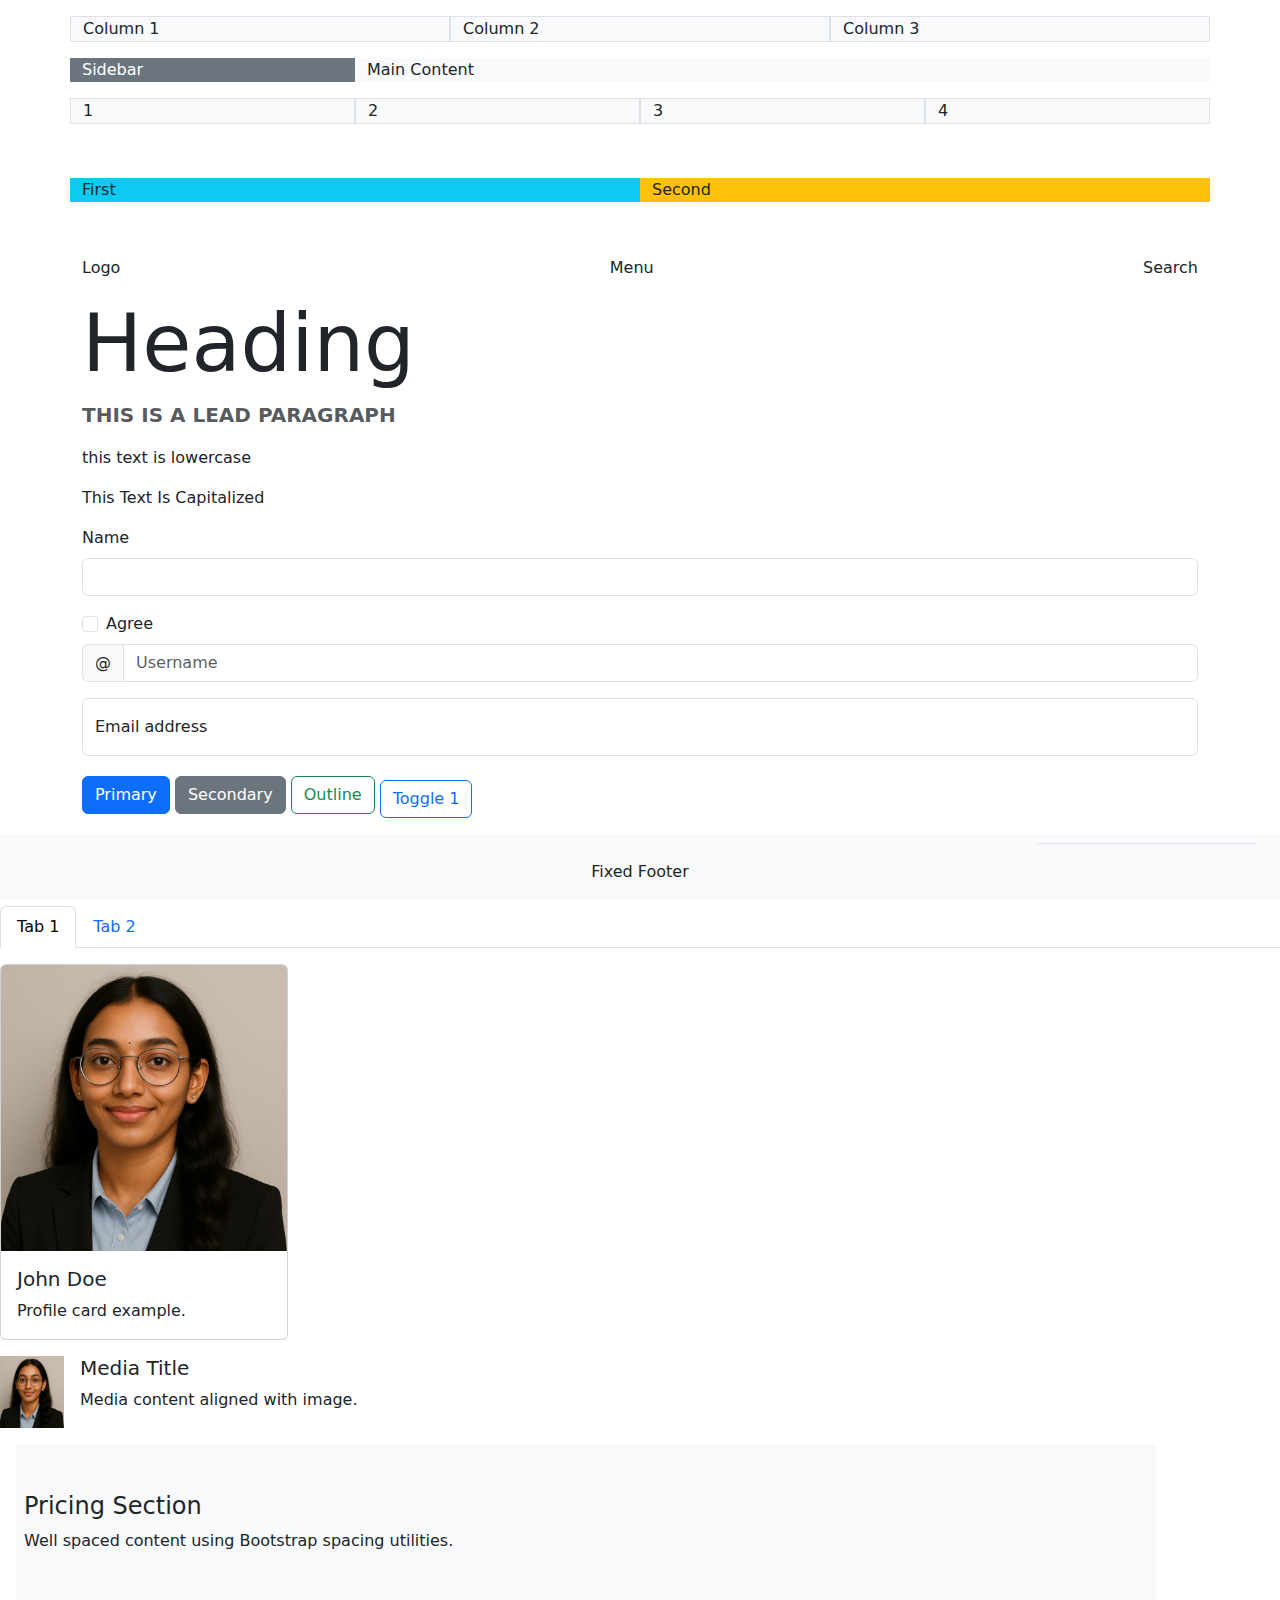
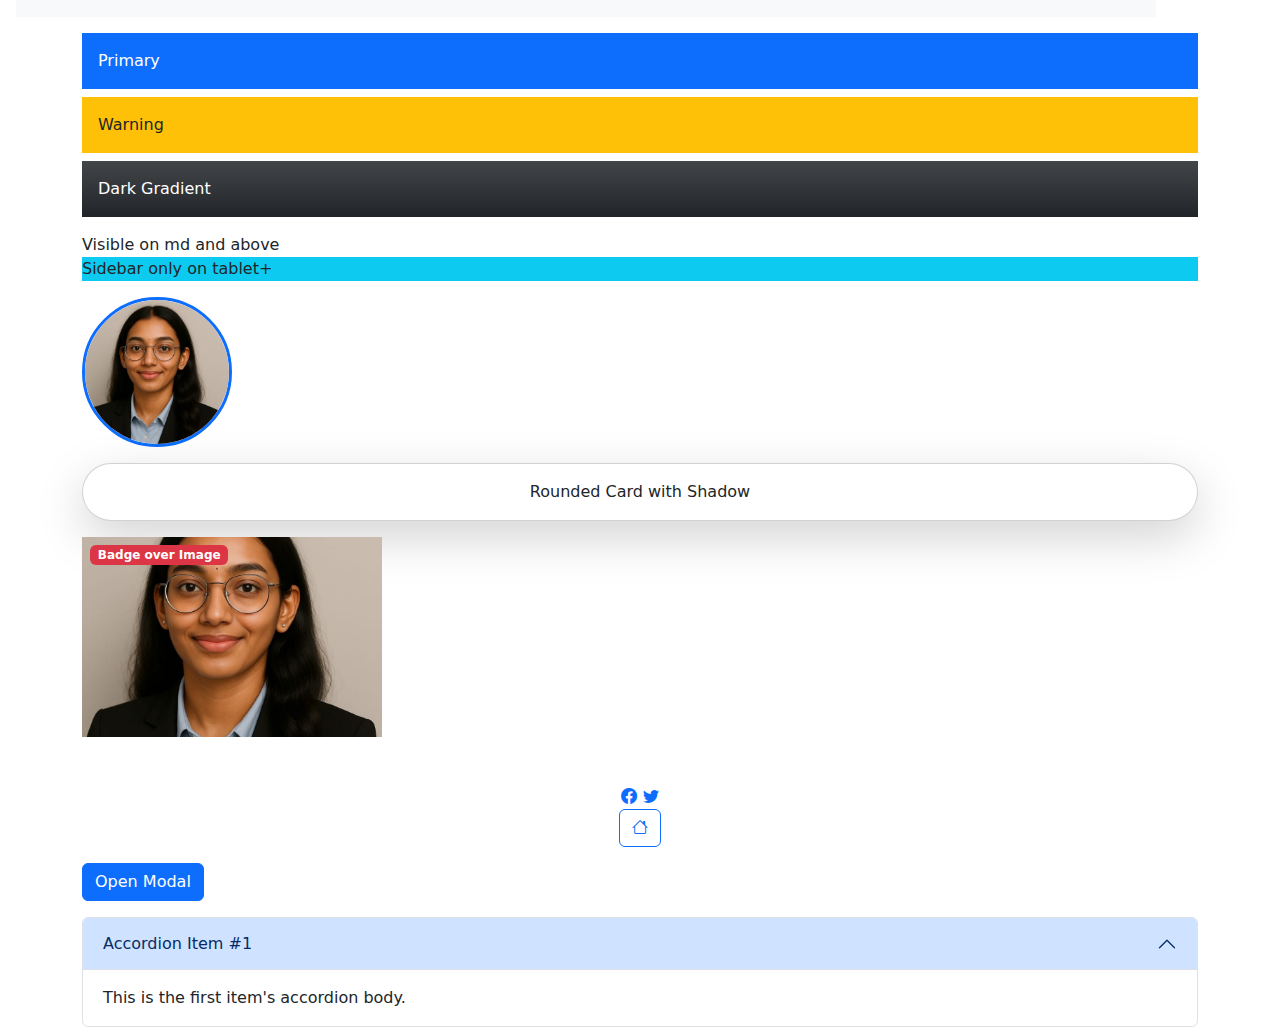
<file: module1_BOOTSTRAP5/bootstrap_exercises.html>
<!DOCTYPE html>
<html lang="en">
<head>
  <meta charset="UTF-8">
  <meta name="viewport" content="width=device-width, initial-scale=1.0">
  <title>Bootstrap 5 Exercises</title>
  <!-- Exercise 1.1: Bootstrap 5 CDN -->
  <link href="https://cdn.jsdelivr.net/npm/bootstrap@5.3.0/dist/css/bootstrap.min.css" rel="stylesheet">
  <!-- Exercise 2.2: Bootstrap Bundle JS -->
  <script src="https://cdn.jsdelivr.net/npm/bootstrap@5.3.0/dist/js/bootstrap.bundle.min.js" defer></script>
  <!-- Exercise 17.1: Bootstrap Icons -->
  <link href="https://cdn.jsdelivr.net/npm/bootstrap-icons@1.10.5/font/bootstrap-icons.css" rel="stylesheet">
  <style>
    /* For Exercise 16.1 */
    .footer {
      position: fixed;
      bottom: 0;
      width: 100%;
      background-color: #f8f9fa;
      text-align: center;
      padding: 1rem;
    }
    /* For Exercise 16.2 */
    .image-container {
      position: relative;
      display: inline-block;
    }
    .badge-over-image {
      position: absolute;
      top: 10px;
      right: 10px;
    }
  </style>
</head>
<body>
  <!-- Exercise 3.1 & 3.2 -->
  <div class="container mt-3">
    <div class="row">
      <div class="col-12 col-sm-6 col-lg-4 bg-light border">Column 1</div>
      <div class="col-12 col-sm-6 col-lg-4 bg-light border">Column 2</div>
      <div class="col-12 col-sm-6 col-lg-4 bg-light border">Column 3</div>
    </div>
  </div>

  <!-- Exercise 4.1 -->
  <div class="container mt-3">
    <div class="row">
      <div class="col-md-3 bg-secondary text-white">Sidebar</div>
      <div class="col-md-9 bg-light">Main Content</div>
    </div>
  </div>

  <!-- Exercise 4.2 -->
  <div class="container mt-3">
    <div class="row">
      <div class="col-sm-3 bg-light border">1</div>
      <div class="col-sm-3 bg-light border">2</div>
      <div class="col-sm-3 bg-light border">3</div>
      <div class="col-sm-3 bg-light border">4</div>
    </div>
  </div>

  <!-- Exercise 5.1 & 5.2 -->
  <div class="container mt-3">
    <div class="row justify-content-center align-items-center" style="height: 100px;">
      <div class="col-md-6 order-md-2 bg-warning">Second</div>
      <div class="col-md-6 order-md-1 bg-info">First</div>
    </div>
  </div>

  <!-- Exercise 6.1 & 6.2 -->
  <div class="container d-flex flex-column flex-md-row justify-content-between align-items-center mt-3">
    <div>Logo</div>
    <div>Menu</div>
    <div>Search</div>
  </div>

  <!-- Exercise 7.1 & 7.2 -->
  <div class="container mt-3">
    <h1 class="display-1">Heading</h1>
    <p class="lead text-muted fw-bold text-uppercase">This is a lead paragraph</p>
    <p class="text-lowercase">THIS TEXT IS LOWERCASE</p>
    <p class="text-capitalize">this text is capitalized</p>
  </div>

  <!-- Exercise 8.1 -->
  <div class="container mt-3">
    <form>
      <div class="mb-3">
        <label class="form-label">Name</label>
        <input type="text" class="form-control">
      </div>
      <div class="form-check">
        <input class="form-check-input" type="checkbox">
        <label class="form-check-label">Agree</label>
      </div>
      <div class="input-group mt-2">
        <span class="input-group-text">@</span>
        <input type="text" class="form-control" placeholder="Username">
      </div>
    </form>
  </div>

  <!-- Exercise 8.2 -->
  <div class="container mt-3">
    <form>
      <div class="form-floating">
        <input type="email" class="form-control" id="floatingInput" placeholder="name@example.com">
        <label for="floatingInput">Email address</label>
      </div>
    </form>
  </div>

  <!-- Exercise 9.1 & 9.2 -->
  <div class="container mt-3">
    <button class="btn btn-primary">Primary</button>
    <button class="btn btn-secondary">Secondary</button>
    <button class="btn btn-outline-success">Outline</button>
    <div class="btn-group mt-2" role="group">
      <input type="checkbox" class="btn-check" id="btncheck1">
      <label class="btn btn-outline-primary" for="btncheck1">Toggle 1</label>
    </div>
  </div>

  <!-- Exercise 10.1 -->
  <nav class="navbar navbar-expand-lg navbar-light bg-light mt-3">
    <div class="container-fluid">
      <a class="navbar-brand" href="#">Logo</a>
      <div class="collapse navbar-collapse">
        <ul class="navbar-nav me-auto">
          <li class="nav-item"><a class="nav-link" href="#">Home</a></li>
        </ul>
        <form class="d-flex">
          <input class="form-control me-2" type="search" placeholder="Search">
        </form>
      </div>
    </div>
  </nav>

  <!-- Exercise 10.2 -->
  <ul class="nav nav-tabs mt-3">
    <li class="nav-item">
      <a class="nav-link active" href="#">Tab 1</a>
    </li>
    <li class="nav-item">
      <a class="nav-link" href="#">Tab 2</a>
    </li>
  </ul>

  <!-- Exercise 11.1 -->
  <div class="card mt-3" style="width: 18rem;">
    <img src="image.jpg" class="card-img-top" alt="Profile Picture">
    <div class="card-body">
      <h5 class="card-title">John Doe</h5>
      <p class="card-text">Profile card example.</p>
    </div>
  </div>

  <!-- Exercise 11.2 -->
  <div class="d-flex mt-3">
    <img src="image.jpg" class="me-3" alt="User Image" width="64">
    <div>
      <h5>Media Title</h5>
      <p>Media content aligned with image.</p>
    </div>
  </div>

  <!-- Exercise 12.1 & 12.2 -->
  <div class="container mt-3 m-3 p-2 py-5 bg-light">
    <h4>Pricing Section</h4>
    <p>Well spaced content using Bootstrap spacing utilities.</p>
  </div>

  <!-- Exercise 13.1 & 13.2 -->
  <div class="container mt-3">
    <div class="p-3 mb-2 bg-primary text-white">Primary</div>
    <div class="p-3 mb-2 bg-warning text-dark">Warning</div>
    <div class="p-3 mb-2 bg-dark bg-gradient text-white">Dark Gradient</div>
  </div>

  <!-- Exercise 14.1 & 14.2 -->
  <div class="container mt-3">
    <div class="d-none d-md-block">Visible on md and above</div>
    <div class="d-none d-md-block bg-info">Sidebar only on tablet+</div>
  </div>

  <!-- Exercise 15.1 & 15.2 -->
 <div class="container mt-3">
  <img src="image.jpg" class="border border-primary border-3 rounded-circle mb-3" style="width: 150px; height: 150px; object-fit: cover;" alt="Profile Image">
  <div class="card shadow-lg rounded-pill">
    <div class="card-body text-center">Rounded Card with Shadow</div>
  </div>
</div>


  <!-- Exercise 16.1 & 16.2 -->
<div class="container mt-3">
  <div class="image-container position-relative" style="width: 300px; height: 200px;">
    <img src="image.jpg" class="img-fluid w-100 h-100" alt="Product Image" style="object-fit: cover;">
    <span class="badge bg-danger position-absolute top-0 start-0 m-2">Badge over Image</span>
  </div>
</div>


  <div class="footer">Fixed Footer</div>

  <!-- Exercise 17.1 & 17.2 -->
  <footer class="mt-5 text-center">
    <a href="#"><i class="bi bi-facebook"></i></a>
    <a href="#"><i class="bi bi-twitter"></i></a><br>
    <button class="btn btn-outline-primary"><i class="bi bi-house"></i></button>
  </footer>

  <!-- Exercise 18.1 -->
  <div class="container mt-3">
    <button type="button" class="btn btn-primary" data-bs-toggle="modal" data-bs-target="#exampleModal">Open Modal</button>
    <div class="modal fade" id="exampleModal" tabindex="-1">
      <div class="modal-dialog">
        <div class="modal-content">
          <div class="modal-header">
            <h5 class="modal-title">Modal Title</h5>
            <button type="button" class="btn-close" data-bs-dismiss="modal"></button>
          </div>
          <div class="modal-body">This is a modal body.</div>
        </div>
      </div>
    </div>
  </div>

  <!-- Exercise 18.2 -->
  <div class="accordion container mt-3" id="accordionExample">
    <div class="accordion-item">
      <h2 class="accordion-header" id="headingOne">
        <button class="accordion-button" type="button" data-bs-toggle="collapse" data-bs-target="#collapseOne">
          Accordion Item #1
        </button>
      </h2>
      <div id="collapseOne" class="accordion-collapse collapse show">
        <div class="accordion-body">This is the first item's accordion body.</div>
      </div>
    </div>
  </div>
</body>
</html>
</file>
